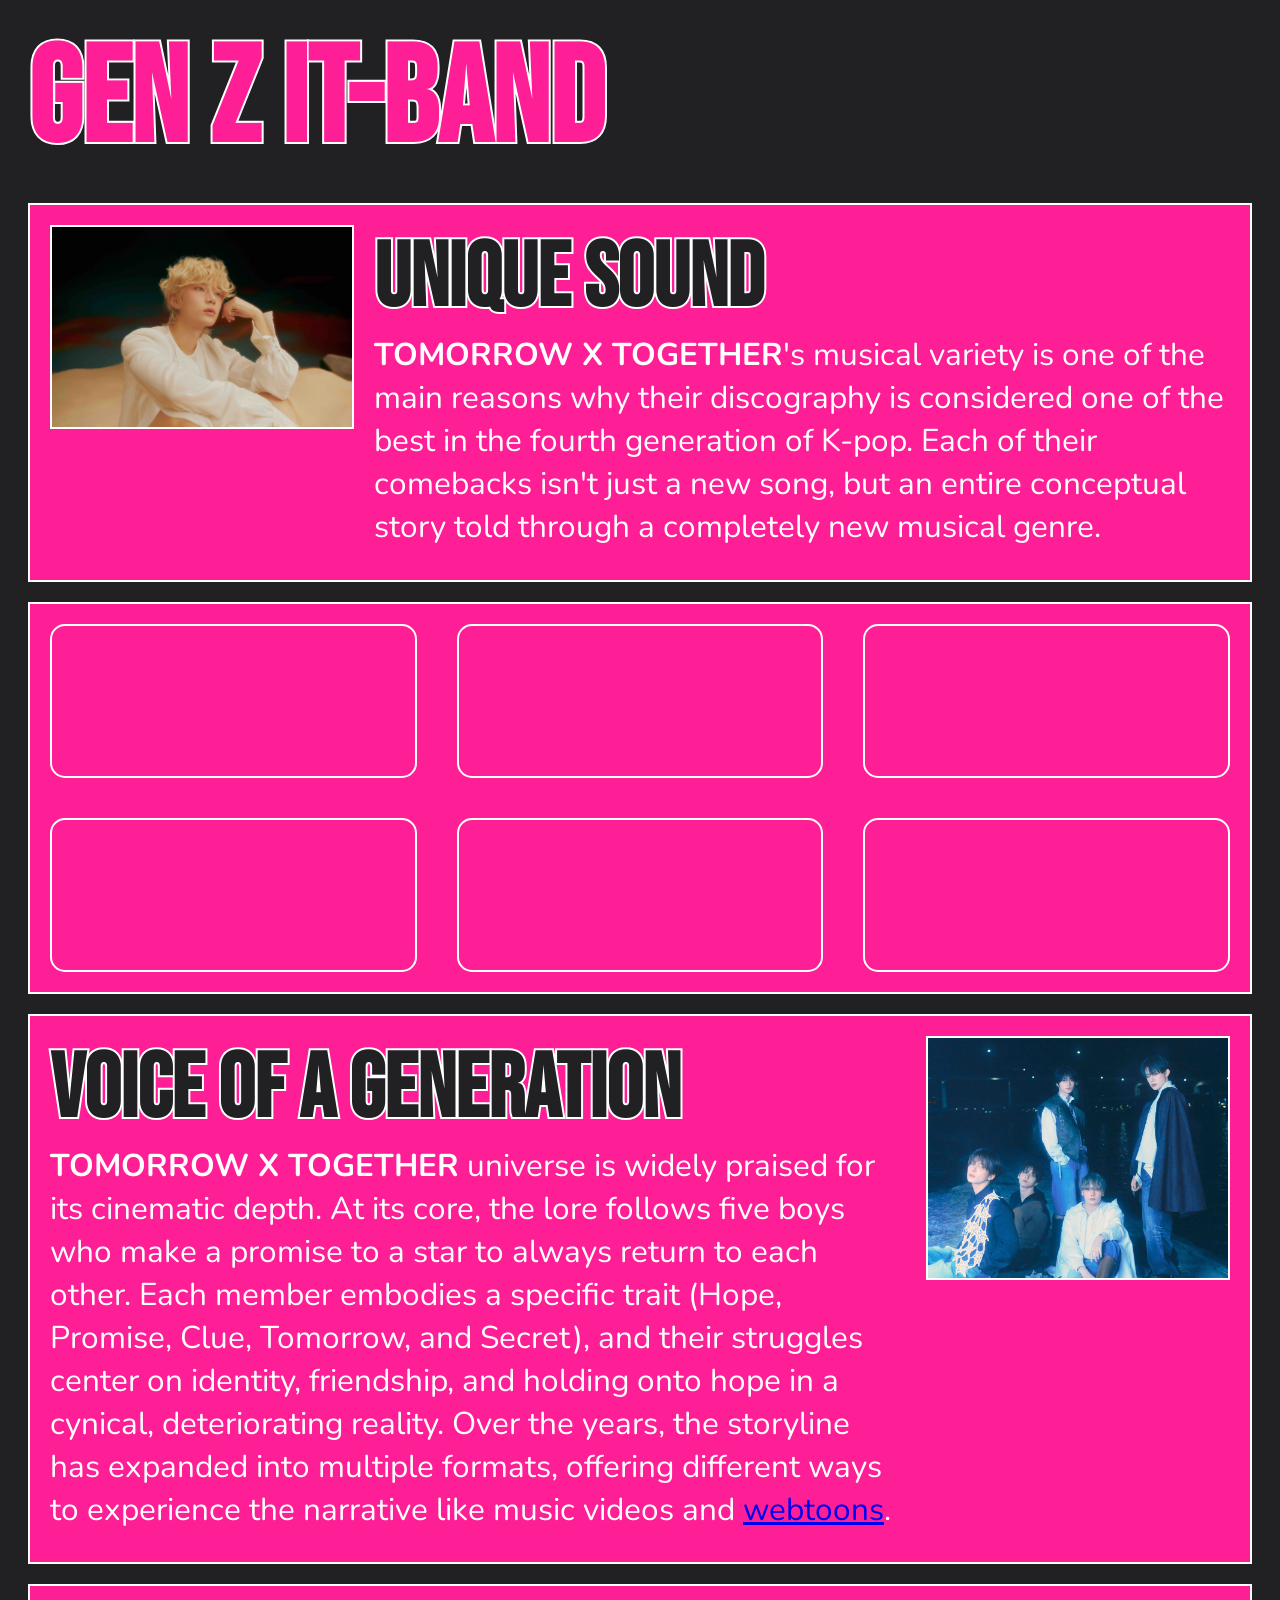
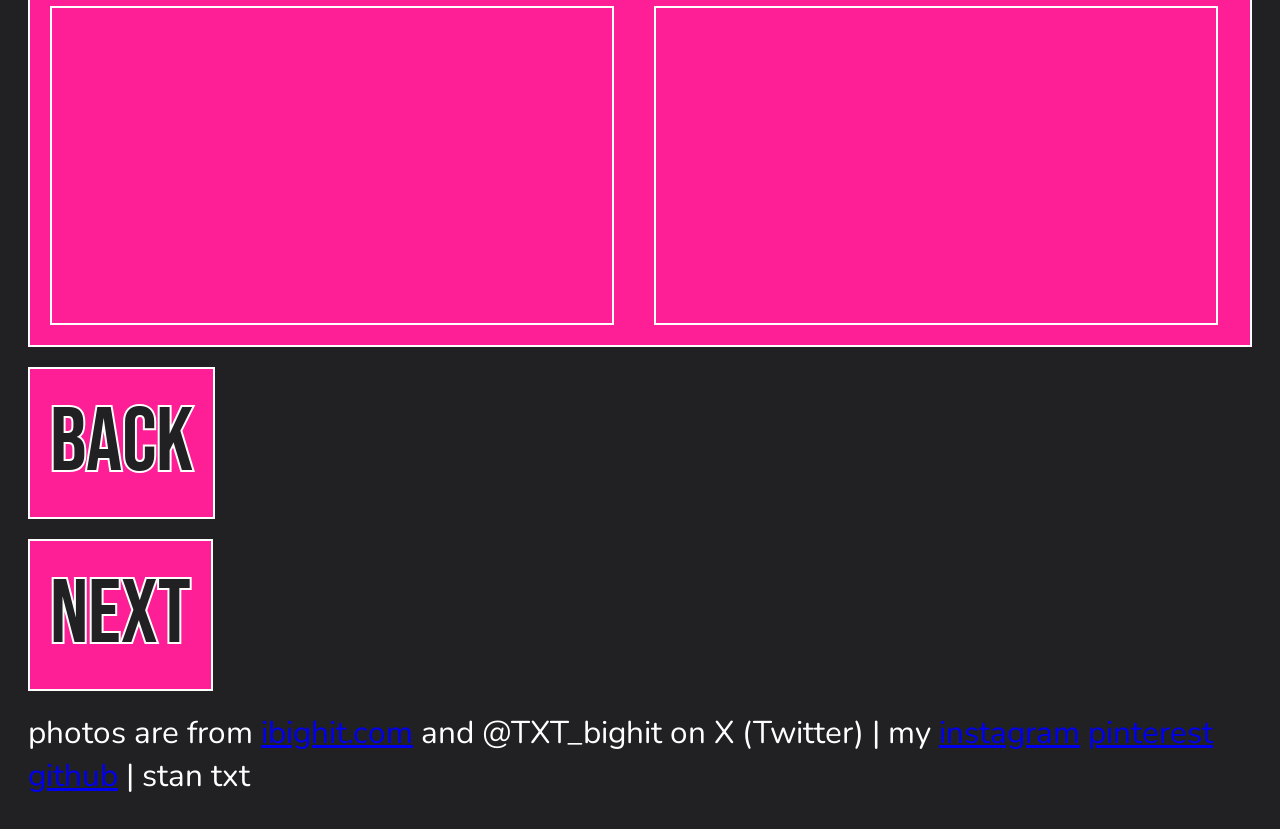
<file: index2.html>
<!DOCTYPE html>
<html lang="en">

<head>
  <meta charset="UTF-8">
  <meta name="viewport" content="width=device-width, initial-scale=1.0">
  <link rel="stylesheet" href="style2.css">
  <link rel="preconnect" href="https://fonts.googleapis.com">
  <link rel="preconnect" href="https://fonts.gstatic.com" crossorigin>
  <link
    href="https://fonts.googleapis.com/css2?family=Bebas+Neue&family=Nunito:ital,wght@0,200..1000;1,200..1000&display=swap"
    rel="stylesheet">
  <title>moarrima</title>
</head>

<body>

  <header>
    <h1 class="h1">Gen Z it-band</h1>
  </header>

  <article class="card">
    <a href="https://ibighit.com/ko/txt/discography/detail/minisode-3"><img class="img" src="beomie.jpg" alt=""></a>
    
    <div>
      <h2 class="h2">Unique sound</h2>
      <p><b>TOMORROW X TOGETHER</b>'s musical variety is one of the main reasons why their discography is considered one of the best in the
        fourth generation of K-pop. Each of their comebacks isn't just a new song, but an entire conceptual story told
        through a completely new musical genre.</p>
    </div>

  </article>

  <article class="card">

    <div class="playercontainer">
      <div class="songs">
        <iframe class="player" allow="autoplay *; encrypted-media *; fullscreen *; clipboard-write" frameborder="0"
          sandbox="allow-forms allow-popups allow-same-origin allow-scripts allow-storage-access-by-user-activation allow-top-navigation-by-user-activation"
          src="https://embed.music.apple.com/us/song/ghosting/1533455290?theme=dark"></iframe>
        <iframe class="player" allow="autoplay *; encrypted-media *; fullscreen *; clipboard-write" frameborder="0"
          sandbox="allow-forms allow-popups allow-same-origin allow-scripts allow-storage-access-by-user-activation allow-top-navigation-by-user-activation"
          src="https://embed.music.apple.com/us/song/chasing-that-feeling/1710293927?theme=dark"></iframe>
        <iframe class="player" allow="autoplay *; encrypted-media *; fullscreen *; clipboard-write" frameborder="0"
          sandbox="allow-forms allow-popups allow-same-origin allow-scripts allow-storage-access-by-user-activation allow-top-navigation-by-user-activation"
          src="https://embed.music.apple.com/us/song/0x1-lovesong-i-know-i-love-you-feat-seori/1569754000?theme=dark"></iframe>
      </div>
      <div class="songs">
        <iframe class="player" allow="autoplay *; encrypted-media *; fullscreen *; clipboard-write" frameborder="0"
          sandbox="allow-forms allow-popups allow-same-origin allow-scripts allow-storage-access-by-user-activation allow-top-navigation-by-user-activation"
          src="https://embed.music.apple.com/us/song/tinnitus-wanna-be-a-rock/1659052642?theme=dark"></iframe>
        <iframe class="player" allow="autoplay *; encrypted-media *; fullscreen *; clipboard-write" frameborder="0"
          sandbox="allow-forms allow-popups allow-same-origin allow-scripts allow-storage-access-by-user-activation allow-top-navigation-by-user-activation"
          src="https://embed.music.apple.com/us/song/frost/1569754272?theme=dark"></iframe>
        <iframe class="player" allow="autoplay *; encrypted-media *; fullscreen *; clipboard-write" frameborder="0"
          sandbox="allow-forms allow-popups allow-same-origin allow-scripts allow-storage-access-by-user-activation allow-top-navigation-by-user-activation"
          src="https://embed.music.apple.com/us/song/skipping-stones/1710293952?theme=dark"></iframe>
      </div>
    </div>

  </article>

  <article class="card">
    <div>    
    <h3 class="h3">Voice of a generation</h3>
    <p style="margin-left: 20px;"><b>TOMORROW X TOGETHER</b> universe is widely praised for its cinematic depth. At its core, the lore follows five boys who make a promise to a star to always return to each other. Each member embodies a specific trait (Hope, Promise, Clue, Tomorrow, and Secret), and their struggles center on identity, friendship, and holding onto hope in a cynical, deteriorating reality. Over the years, the storyline has expanded into multiple formats, offering different ways to experience the narrative like music videos and <a href="https://www.webtoons.com/en/fantasy/the-star-seekers/list?title_no=3786">webtoons</a>.</p>
  </div>
  <a href="https://ibighit.com/ko/txt/discography/detail/minisode-3"><img class="img" src="promise.jpg" alt=""></a>
  
  </article>

  <article class="card">
    <iframe class="ytplayer" width="560" height="315" src="https://www.youtube.com/embed/ufJ41iBHEyk?si=PRZ99YDlt710zdRQ" title="YouTube video player" frameborder="0" allow="accelerometer; autoplay; clipboard-write; encrypted-media; gyroscope; picture-in-picture; web-share" referrerpolicy="strict-origin-when-cross-origin" allowfullscreen></iframe>
    <iframe class="ytplayer" width="560" height="315" src="https://www.youtube.com/embed/7ogramgxWmI?si=mqTS25VcLH7AaO32" title="YouTube video player" frameborder="0" allow="accelerometer; autoplay; clipboard-write; encrypted-media; gyroscope; picture-in-picture; web-share" referrerpolicy="strict-origin-when-cross-origin" allowfullscreen></iframe>
  </article>

  <button class="button">
    <a class="a" href="index.html">Back</a>
  </button> 

  <button class="button">
    <a class="a" href="index3.html">Next</a>
  </button>

  <footer class="footer">
    <p>photos are from <a href="https://ibighit.com">ibighit.com</a> and @TXT_bighit on X (Twitter) | my <a href="https://www.instagram.com/moarrima">instagram</a> <a href="https://pin.it/1LsYcahYX">pinterest</a> <a href="https://github.com/m4rreo">github</a>  | stan txt</p>
  </footer>

</body>

</html>
</file>
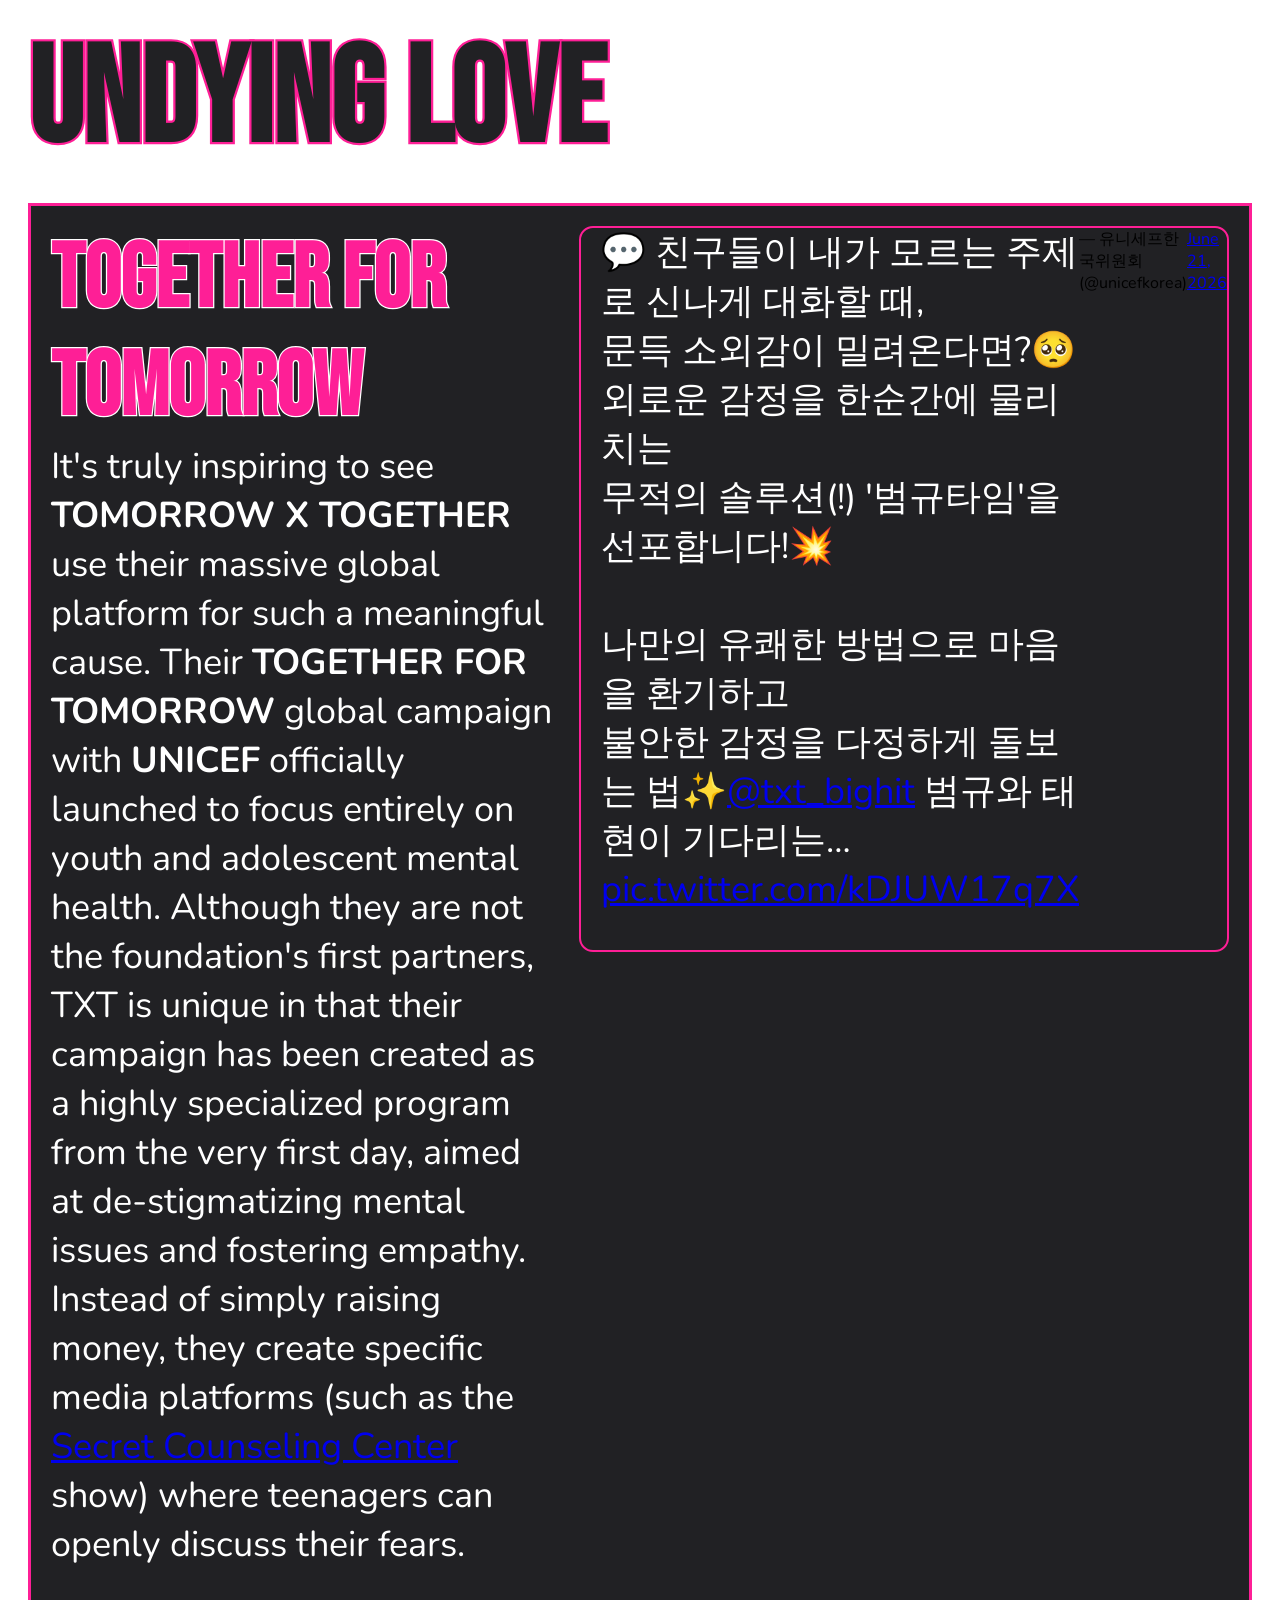
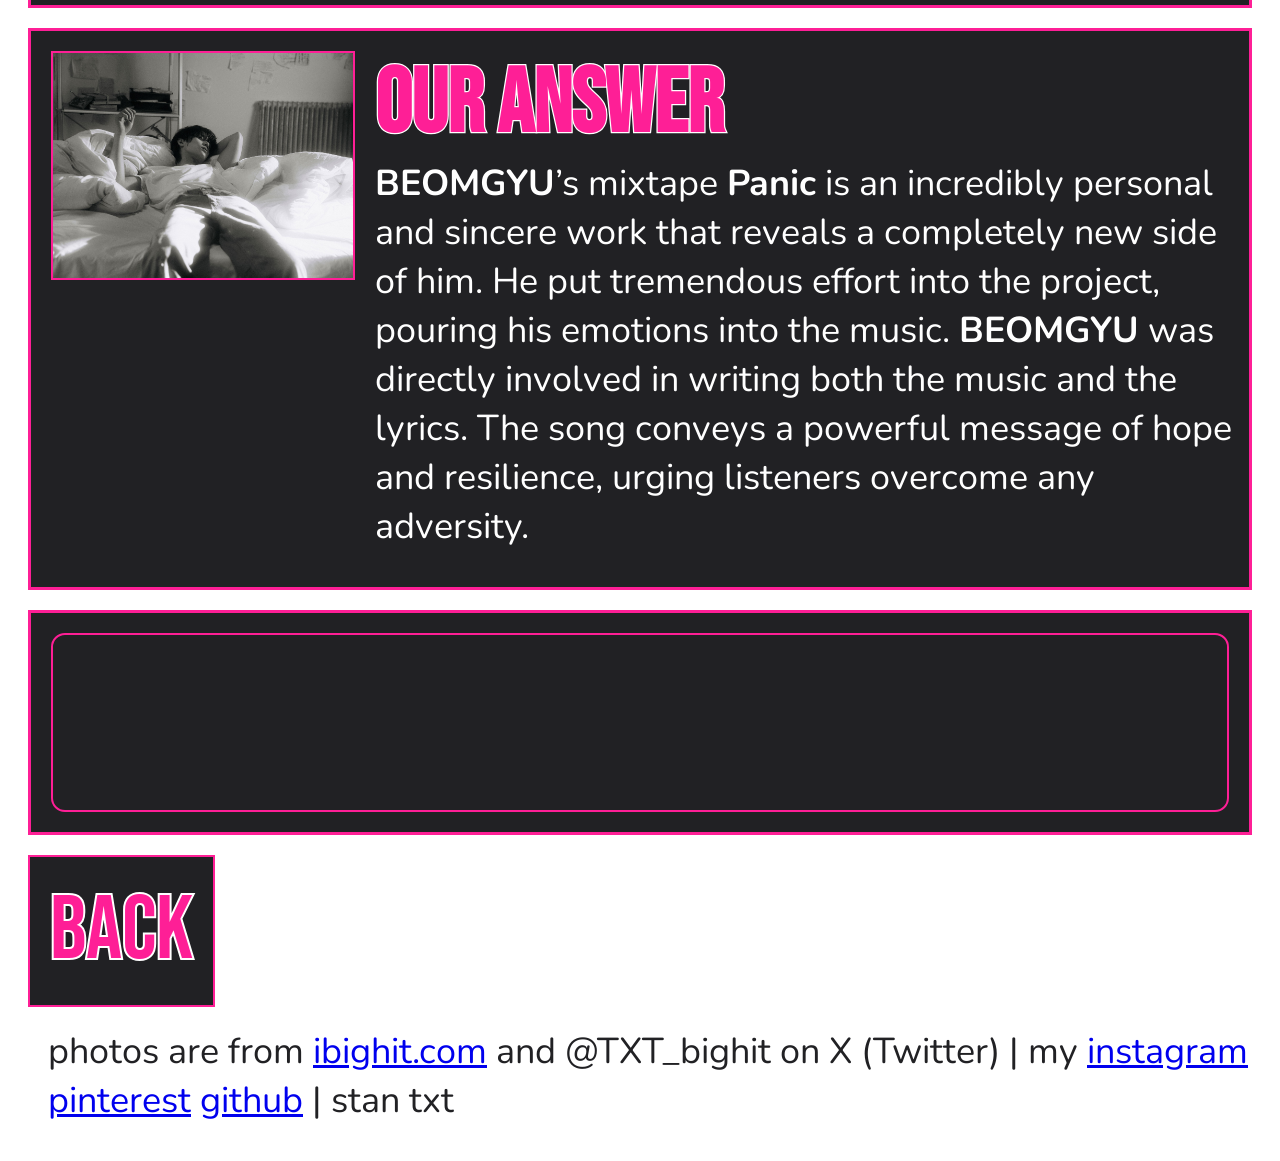
<file: index3.html>
<!DOCTYPE html>
<html lang="en">

<head>
  <meta charset="UTF-8">
  <meta name="viewport" content="width=device-width, initial-scale=1.0">
  <link rel="stylesheet" href="style3.css">
  <link rel="preconnect" href="https://fonts.googleapis.com">
  <link rel="preconnect" href="https://fonts.gstatic.com" crossorigin>
  <link
    href="https://fonts.googleapis.com/css2?family=Bebas+Neue&family=Nunito:ital,wght@0,200..1000;1,200..1000&display=swap"
    rel="stylesheet">
  <title>moarrima</title>
</head>

<body>

  <header>
    <h1 class="h1">Undying love</h1>
  </header>

  <article class="card">
    <div>
      <h3 class="h3">TOGETHER FOR TOMORROW</h3>
      <p>It's truly inspiring to see <b>TOMORROW X TOGETHER</b> use their massive global platform for such a meaningful
        cause. Their <b>TOGETHER FOR TOMORROW</b> global campaign with <b>UNICEF</b> officially launched to focus
        entirely on youth and adolescent mental health. Although they are not the foundation's first partners, TXT is unique in that their
        campaign has been created as a highly specialized program from the very first day, aimed at de-stigmatizing
        mental issues and fostering empathy. Instead of simply raising money, they create specific media platforms (such
        as the <a href="https://www.asiae.co.kr/en/article/2026060509141711998">Secret Counseling Center</a> show) where
        teenagers can openly discuss their fears.</p>
    </div>
    <blockquote data-cards="hidden" data-conversation="none" class="twitter-tweet">
      <p lang="ko" dir="ltr">💬 친구들이 내가 모르는 주제로 신나게 대화할 때,<br>문득 소외감이 밀려온다면?🥺<br>외로운 감정을 한순간에 물리치는<br>무적의 솔루션(!)
        &#39;범규타임&#39;을 선포합니다!💥<br><br>나만의 유쾌한 방법으로 마음을 환기하고<br>불안한 감정을 다정하게 돌보는 법✨<a
          href="https://x.com/TXT_bighit?ref_src=twsrc%5Etfw">@txt_bighit</a> 범규와 태현이 기다리는… <a
          href="https://t.co/kDJUW17q7X">pic.twitter.com/kDJUW17q7X</a></p>&mdash; 유니세프한국위원회 (@unicefkorea) <a
        href="https://x.com/unicefkorea/status/2068529340539683236?ref_src=twsrc%5Etfw">June 21, 2026</a>
    </blockquote>
    <script async src="https://platform.x.com/widgets.js" charset="utf-8"></script>
  </article>

  <article class="card">
    <a href="https://ibighit.com/ko/txt/discography/beomgyu/detail/beomgyus_mixtape_panic"><img class="img" src="panic.jpg" alt=""></a>
    
    <div>
      <h2 class="h2">Our answer</h2>
      <p style="margin-left: 0; margin-right: 10px;"><b>BEOMGYU</b>’s mixtape <b>Panic</b> is an incredibly personal and sincere work that reveals a completely new side of him. He put tremendous effort into the project, pouring his emotions into the music. <b>BEOMGYU</b> was directly involved in writing both the music and the lyrics. The song conveys a powerful message of hope and resilience, urging listeners overcome any adversity.</p>
    </div>
  </article>

  <article class="card">
    <iframe style="width: 100%;" class="player" allow="autoplay *; encrypted-media *; fullscreen *; clipboard-write" frameborder="0" height="175" style="width:100%;max-width:660px;overflow:hidden;border-radius:10px;" sandbox="allow-forms allow-popups allow-same-origin allow-scripts allow-storage-access-by-user-activation allow-top-navigation-by-user-activation" src="https://embed.music.apple.com/ru/song/panic/1803172197"></iframe>
  </article>

  <button class="button">
    <a class="a" href="index2.html">Back</a>
  </button>

  <footer class="footer">
    <p style="color: #212124;">photos are from <a href="https://ibighit.com">ibighit.com</a> and @TXT_bighit on X (Twitter) | my
      <a href="https://www.instagram.com/moarrima">instagram</a> <a href="https://pin.it/1LsYcahYX">pinterest</a> <a
        href="https://github.com/m4rreo">github</a> | stan txt</p>
  </footer>

</body>

</html>
</file>
<file: style2.css>
body {
  margin-top: 20px;
  background-color: #212124;
}

.card {
  margin: 20px;
  background-color: #fe1f96;
  border: #fff solid 2px;
  font-family: 'Nunito', sans-serif;
  display: flex;
  transition: ease 0.3s all;
  align-items: flex-start;
}

.card:hover {
  filter: drop-shadow(0 0 10px #ffffff);
}

.h1 {
  font-family: 'Bebas Neue', sans-serif;
  color: #fe1f96;
  font-size: 15vh;
  -webkit-text-stroke: 4px #fff;
  paint-order: stroke fill;
  display: flex;
  justify-content: flex-start;
  margin-top: 0;
  margin-bottom: 0;
  margin-left: 20px;
  transition: ease 0.3s all;
}

.h1:hover {
  filter: drop-shadow(0 0 4px #fff);
  color: #fff;
  -webkit-text-stroke: 4px #fe1f96
}

.img {
  margin: 20px;
  object-fit: cover;
  max-height: 300px;
  max-width: 300px;
  border: #ffffff solid 2px;
}

.bigimg {
  margin: 20px;
  width: 900px;
  height: 400px;
  border: #ffffff solid 2px;
}

.h3 {
  font-family: 'Bebas Neue', sans-serif;
  color: #212124;
  font-size: 10vh;
  -webkit-text-stroke: 4px #fff;
  paint-order: stroke fill;
  display: flex;
  justify-content: flex-start;
  margin: 20px;
  margin-left: 20px;
  margin-bottom: auto;
}

p {
  margin-top: 0;
  font-family: 'Nunito', sans-serif;
  font-size: 3.5vh;
  color: #fff;
}

.h2 {
  font-family: 'Bebas Neue', sans-serif;
  color: #212124;
  font-size: 10vh;
  -webkit-text-stroke: 4px #fff;
  paint-order: stroke fill;
  display: flex;
  justify-content: flex-start;
  margin: 20px;
  margin-left: auto;
  margin-bottom: auto;
}

.player {
  margin: 20px;
  margin-top: 20px;
  transition: ease 0.3s all;
  flex: 1 1 10%;
  border: #ffffff solid 2px;
  border-radius: 15px;
}

.player:hover {
  scale: 1.01;
  filter: drop-shadow(0 0 4px #212124);
}

.songs {
  display: flex;
  flex-direction: row;
  flex-wrap: wrap;
  justify-content: flex-start;
  width: 100%;
}

.playercontainer {
  flex-direction: row;
  flex-wrap: wrap;
  justify-content: space-between;
  width: 100%;
}

.ytplayer {
  margin: 20px;
  border: #fff solid 2px;
  transition: ease 0.3s all;
}

.ytplayer:hover {
  scale: 1.01;
  filter: drop-shadow(0 0 4px #212124);
}

.button {
  margin: 20px;
  padding: 20px;
  margin-top: 0;
  background-color: #fe1f96;
  border: #fff solid 2px;
  font-family: 'Nunito', sans-serif;
  display: flex;
  flex-direction: row;
  transition: ease 0.3s all;
}

.button:hover {
  scale: 1.01;
  filter: drop-shadow(0 0 10px #ffffff);
  transition: ease 1.5s all;
}

.a {
  font-family: 'Bebas Neue', sans-serif;
  color: #212124;
  font-size: 10vh;
  -webkit-text-stroke: 4px #fff;
  paint-order: stroke fill;
  text-decoration: none;
}

.footer {
  margin: 20px;
  margin-top: 0;
  color: #fff;
  justify-self: center;
  font-size: 1vh;
}
</file>
<file: style3.css>
body {
  margin-top: 20px;
  background-color: #fff;
}

.card {
  margin: 20px;
  background-color: #212124;
  border: #fe1f96 solid 3.5px;
  font-family: 'Nunito', sans-serif;
  display: flex;
  transition: ease 0.3s all;
  align-items: flex-start;
}

.card:hover {
  filter: drop-shadow(0 0 10px #212124);
} 

.h1 {
  font-family: 'Bebas Neue', sans-serif;
  color: #212124;
  font-size: 15vh;
  -webkit-text-stroke: 4.5px #fe1f96;
  paint-order: stroke fill;
  display: flex;
  justify-content: flex-start;
  margin-top: 0;
  margin-bottom: 0;
  margin-left: 20px;
  transition: ease 0.3s all;
}

.h1:hover {
  filter: drop-shadow(0 0 4px #212124);
  color: #fe1f96;
  -webkit-text-stroke: 4.5px #212124
}

.img {
  margin: 20px;
  object-fit: cover;
  max-height: 300px;
  max-width: 300px;
  border: #fe1f96 solid 2px;
}

.h3 {
  font-family: 'Bebas Neue', sans-serif;
  color: #fe1f96;
  font-size: 10vh;
  -webkit-text-stroke: 2.5px #fff;
  paint-order: stroke fill;
  display: flex;
  justify-content: flex-start;
  margin: 20px;
  margin-left: 20px;
  margin-bottom: auto;
}

p {
  margin-top: 0;
  margin-left: 20px;
  font-family: 'Nunito', sans-serif;
  font-size: 4vh;
  color: #fff;
}

.h2 {
  font-family: 'Bebas Neue', sans-serif;
  color: #fe1f96;
  font-size: 10vh;
  -webkit-text-stroke: 2.5px #fff;
  paint-order: stroke fill;
  display: flex;
  justify-content: flex-start;
  margin: 20px;
  margin-left: auto;
  margin-bottom: auto;
}

.twitter-tweet {
  display: flex;
  margin: 20px;
  border: #fe1f96 solid 2px;
  border-radius: 14px;
}

.button {
  margin: 20px;
  padding: 20px;
  margin-top: 0;
  background-color: #212124;
  border: #fe1f96 solid 2px;
  font-family: 'Nunito', sans-serif;
  display: flex;
  flex-direction: row;
  transition: ease 0.3s all;
}

.button:hover {
  scale: 1.01;
  filter: drop-shadow(0 0 10px #fe1f96);
  transition: ease 1.5s all;
}

.player {
  margin: 20px;
  margin-top: 20px;
  transition: ease 0.3s all;
  border: #fe1f96 solid 2px;
  border-radius: 14px;
}

.player:hover {
  scale: 1.01;
  filter: drop-shadow(0 0 4px #fe1f96);
}


.a {
  font-family: 'Bebas Neue', sans-serif;
  color: #fe1f96;
  font-size: 10vh;
  -webkit-text-stroke: 4px #fff;
  paint-order: stroke fill;
  text-decoration: none;
}

.footer {
  margin: 20px;
  margin-top: 0;
  color: #212124;
  justify-self: center;
  font-size: 1vh;
}
</file>
